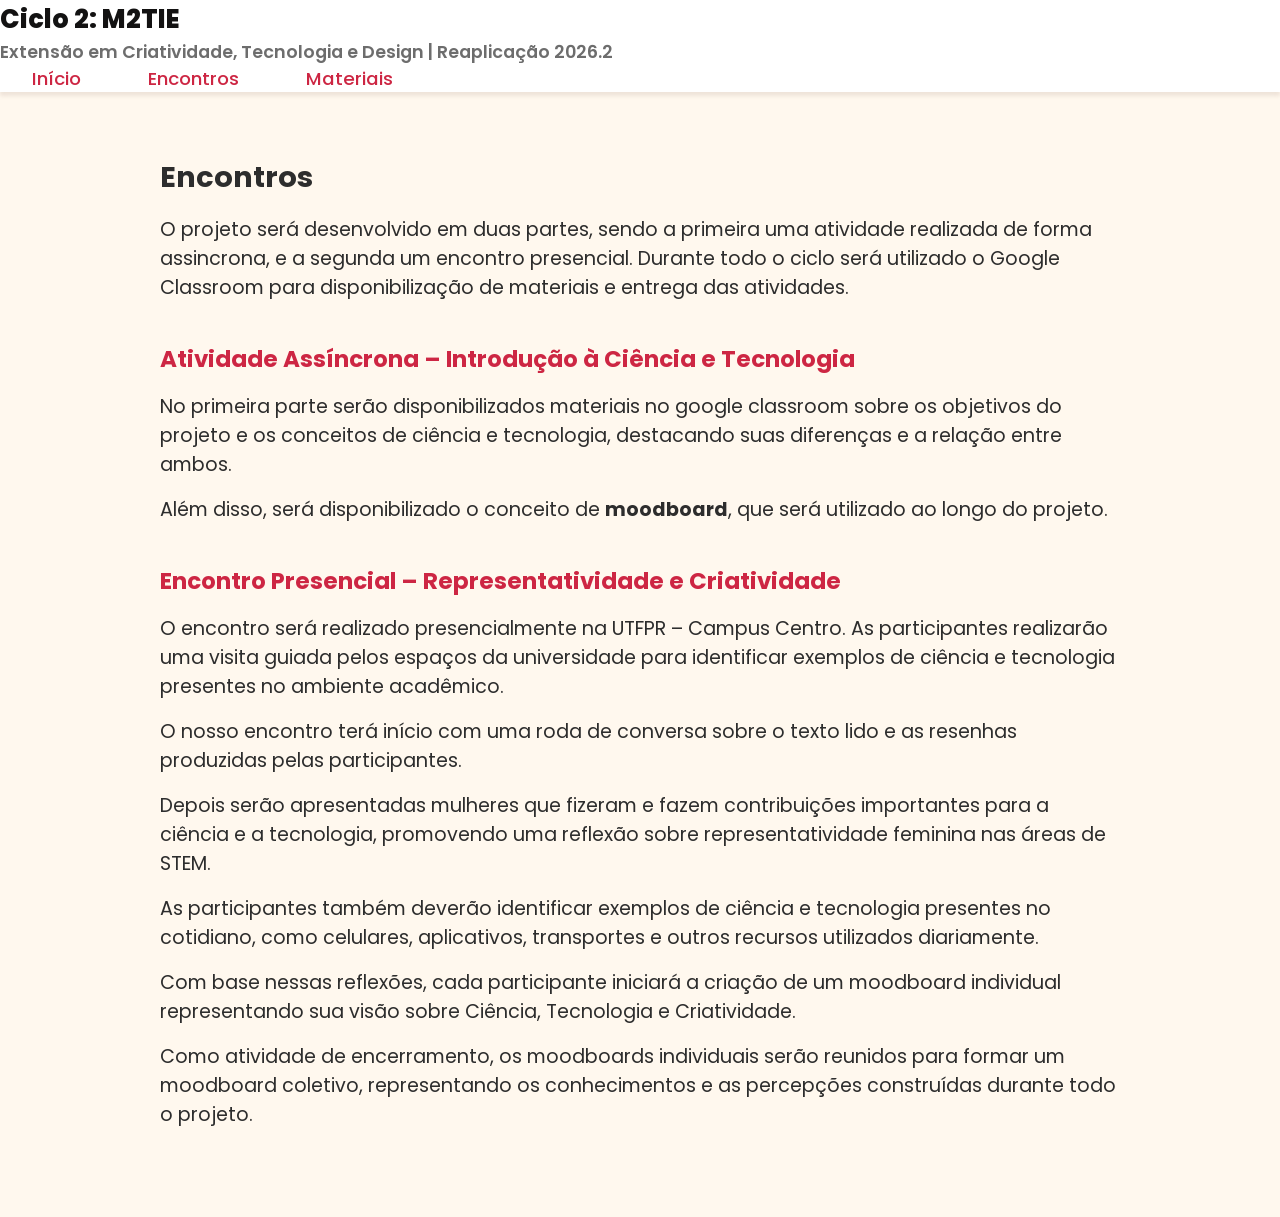
<file: encontros.html>
<!DOCTYPE html>
<html lang="pt-BR">

<head>
    <meta charset="UTF-8">
    <meta name="viewport" content="width=device-width, initial-scale=1.0">
    <meta name="description" content="Descricao e guia do Ciclo 2 M2TIE: Quem faz ciência e tecnologia?">
    <link rel="stylesheet" href="main.css">
    <link rel="preconnect" href="https://fonts.googleapis.com">
    <link rel="preconnect" href="https://fonts.gstatic.com" crossorigin>
    <link
        href="https://fonts.googleapis.com/css2?family=Poppins:ital,wght@0,100;0,200;0,300;0,400;0,500;0,600;0,700;0,800;0,900;1,100;1,200;1,300;1,400;1,500;1,600;1,700;1,800;1,900&display=swap"
        rel="stylesheet">
    <title>Ciclo 2: M2TIE (Reaplicação 2026.2)</title>
</head>

<body>
    <header>
        <div class=nome>
            <h1><a href="index.html">Ciclo 2: M2TIE</a></h1>
            <h2>Extensão em Criatividade, Tecnologia e Design | Reaplicação 2026.2</h2>
        </div>

        <nav id="menu" aria-label="Menu de Navegação">
            <ul>
                <li><a href="index.html">Início</a></li>
                <li><a href="encontros.html">Encontros</a></li>
                <li><a href="materiais.html">Materiais</a></li>
            </ul>
        </nav>
    </header>

    <main id="main-content" aria-label="Conteúdo Principal">
        <section class="info">
            <h2>Encontros</h2>
            <p>
                O projeto será desenvolvido em duas partes, sendo a primeira uma atividade realizada de forma
                assincrona, e a segunda um encontro presencial. Durante todo o ciclo será utilizado o Google
                Classroom para disponibilização de materiais e entrega das atividades.
            </p>
    
            <article class="encontro">
                <h3>Atividade Assíncrona – Introdução à Ciência e Tecnologia</h3>
                <p>
                    No primeira parte serão disponibilizados materiais no google classroom sobre os objetivos do projeto e os
                    conceitos de ciência e tecnologia, destacando suas diferenças e a relação
                    entre ambos. 
                </p>
    
                <p>
                    Além disso, será disponibilizado o conceito de <strong>moodboard</strong>, que
                    será utilizado ao longo do projeto.
                </p>
            </article>
    
            <article class="encontro">
                <h3>Encontro Presencial – Representatividade e Criatividade</h3>

                <p>
                    O encontro será realizado presencialmente na UTFPR – Campus Centro.
                    As participantes realizarão uma visita guiada pelos espaços da
                    universidade para identificar exemplos de ciência e tecnologia
                    presentes no ambiente acadêmico.
                </p>
    
                <p>
                    O nosso encontro terá início com uma roda de conversa sobre o texto
                    lido e as resenhas produzidas pelas participantes.
                </p>
    
                <p>
                    Depois serão apresentadas mulheres que fizeram e fazem contribuições
                    importantes para a ciência e a tecnologia, promovendo uma reflexão sobre
                    representatividade feminina nas áreas de STEM.
                </p>
    
                <p>
                    As participantes também deverão identificar exemplos de ciência e
                    tecnologia presentes no cotidiano, como celulares, aplicativos,
                    transportes e outros recursos utilizados diariamente.
                </p>
    
                <p>
                    Com base nessas reflexões, cada participante iniciará a criação de um
                    moodboard individual representando sua visão sobre Ciência,
                    Tecnologia e Criatividade.
                </p>

                <p>
                    Como atividade de encerramento, os moodboards individuais serão reunidos
                    para formar um moodboard coletivo, representando os conhecimentos e as
                    percepções construídas durante todo o projeto.
                </p>
            </article>
        </section>
    </main>
</body>

</html>
</file>
<file: main.css>
* {
    margin: 0;
    padding: 0;
    box-sizing: border-box;
}

body {
    background-color: #fff8ee;
    color: #2D2D2D;
    font-family: "Poppins", sans-serif;
    align-items: center;
    min-height: 100vh;
    display: flex;
    flex-direction: column;
}

header {
    width: 100%;
    align-items: center;
    background-color: white;
    box-shadow: 0 4px 4px rgba(145, 113, 102, 0.158);
}

.bottom-header{
    display: flex;
    justify-content: space-between;
    padding: 3%;
    background-color: white;
    align-items: center;
}

.top-header{
    display: flex;
    flex-direction: column;
    background-color: #131212;
    padding: 1%;
    font-size: small;
    color: #fdf7ef
}

header a {
    text-decoration: none;
    color: #131212
}

header h1 {
    letter-spacing: 0rem;
    font-weight: 800
}

header nav ul {
    display: flex;
    gap: 0.2rem;
    list-style-type: none;
}

header h1 {
    font-size: 1.6rem;
    color: #131212
}

header nav a {
    color: #cd2643;
    align-items: center;
    text-decoration: none;
    font-size: 1.15rem;
    font-weight: 500;
    margin: 0 1rem;
    padding: 0.5rem 1rem;
}

header nav a:hover {
    font-weight: 600;
    background-color: #e72848;
    color: #fdf7ef;
    transition: 0.4s
}

header h2 {
    font-size: 1.1rem;
    color: #6D6D6D;
    font-weight: 600;
}

main {
    width: 80%;
    padding: 2rem;
    margin-top: 2rem;
    margin-bottom: 3rem;
    display: flex;
}

main a {
    text-decoration: none;
}

.info {
    align-items: center;
    justify-content: space-between;
    margin-bottom: 0.5rem;
    font-size: larger;
}

.info h3 {
    align-items: center;
    justify-content: space-between;
    margin-top: 2.5rem;
    font-size: larger;
    color: #cd2643
}

.info p {
    margin-top: 1rem;
}

.info div{
    display: flex;
    align-items: center;
}

footer {
    width: 100%;
    display: flex;
    flex-direction: column;
    justify-content: space-between;
    font-size: small;
    background-color: white;
    padding: 1rem;
    margin-top: 3rem;
    box-shadow: 0 8px 12px rgba(0, 0, 0, 0.2);
}

.footer-content {
    text-align: center;
    margin-bottom: 0.5rem;
    margin-top: 1rem;
    font-size: 0.9rem;
}

.footer-content h2 {
    color: #131212;
    margin-bottom: 0.5rem;
}

.footer-links {
    display: flex;
    justify-content: center;
    gap: 2rem;
    margin-bottom: 1.5rem;
}

.footer-links a {
    padding: 0.3rem;
    color: #cd2643;
    text-decoration: none;
    transition: 0.3s;
    font-size: 0.9rem;
    font-weight: 600;
}

.footer-links a:hover {
    color: #fff8ee;
    background-color: #e02847;
    font-weight: 800;
}

.participantes {
    border-top: 1px solid #d3a986;
    padding-top: 1rem;
    text-align: center;
    align-items: center;
    padding-bottom: 1rem;
    display: flex;
}

.participantes h3 {
    color: #2D2D2D;
    font-size: 1rem;
}

.footer-licenca {
    justify-content: center;
    display: flex;
    align-items: center;
    text-align: center;
    border-top: 1px solid #e5e0da;
    padding-top: 1rem;
    font-size: 1rem;
    color: #6D6D6D;
}

.footer-licenca p {
    padding: 0.5rem;
}

.cc-icons {
    height: 22px;
    vertical-align: text-bottom;
    display: inline;
}

.destaque {
    color: #cd2643;
    font-weight: 700;
    text-decoration: none;
}

.destaque:hover {
    color: #e72848;
}

.referenciado {
    color: #131212;
    font-weight: 400;
    text-decoration: none;
}

.referenciado:hover {
    color: #e72848;
    transition: 0.6s
}

.materiais ul, ol{
    list-style-type: none;
}

.materiais div{
    color: #cd2643;
    font-weight: 700;
    font-size: larger;
    padding-top: 2rem;
}

.materiais iframe{
    margin-top: 1rem;
    width: 100%;
    height: 600px;
}
</file>
